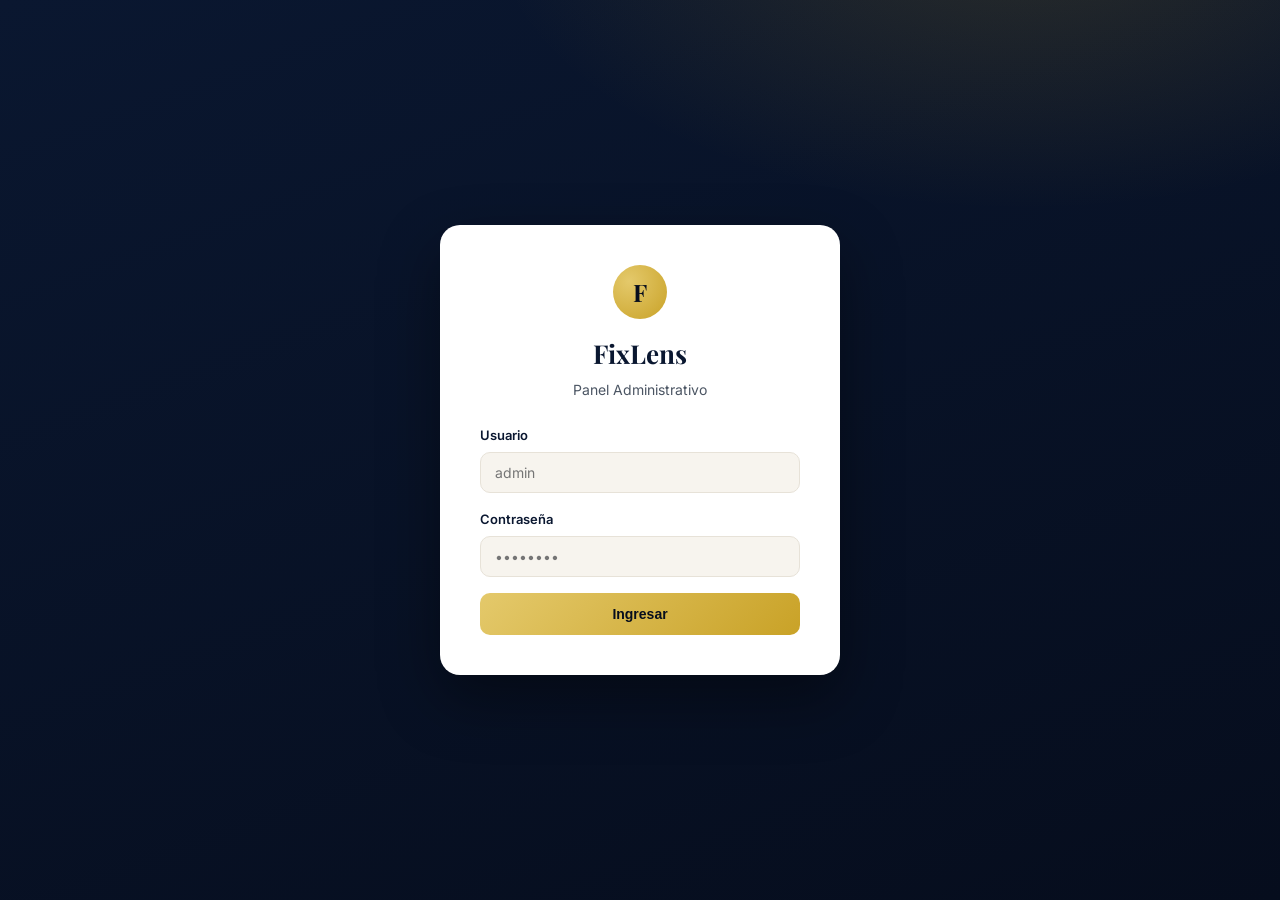
<file: admin.html>
<!DOCTYPE html>
<html lang="es">
<head>
  <meta charset="UTF-8">
  <meta name="viewport" content="width=device-width, initial-scale=1.0">
  <title>Panel Administrativo · FixLens</title>
  <meta name="robots" content="noindex,nofollow">
  <link rel="preconnect" href="https://fonts.googleapis.com">
  <link rel="preconnect" href="https://fonts.gstatic.com" crossorigin>
  <link href="https://fonts.googleapis.com/css2?family=Playfair+Display:wght@400;600;700&family=Inter:wght@400;500;600;700&display=swap" rel="stylesheet">
  <link rel="stylesheet" href="/assets/css/admin.css">
  <link rel="icon" href="data:image/svg+xml,%3Csvg xmlns='http://www.w3.org/2000/svg' viewBox='0 0 100 100'%3E%3Ccircle cx='50' cy='50' r='50' fill='%230a1730'/%3E%3Ctext x='50' y='66' font-size='48' text-anchor='middle' fill='%23c9a227' font-family='Georgia'%3EF%3C/text%3E%3C/svg%3E">
</head>
<body>

  <!-- LOGIN -->
  <div class="login-screen" id="loginScreen">
    <div class="login-card">
      <div class="brand-logo">F</div>
      <h1>FixLens</h1>
      <p class="sub">Panel Administrativo</p>
      <div class="login-error" id="loginError"></div>
      <form id="loginForm">
        <div class="field">
          <label for="username">Usuario</label>
          <input type="text" id="username" name="username" placeholder="admin" required autocomplete="username">
        </div>
        <div class="field">
          <label for="password">Contraseña</label>
          <input type="password" id="password" name="password" placeholder="••••••••" required autocomplete="current-password">
        </div>
        <button type="submit" class="btn btn-gold" style="width:100%;padding:13px">Ingresar</button>
      </form>
    </div>
  </div>

  <!-- APP -->
  <div class="app" id="app">
    <aside class="sidebar" id="sidebar">
      <div class="brand">
        <div class="brand-logo">F</div>
        <div>
          <div class="brand-name">Fix<span>Lens</span></div>
          <div class="brand-sub">Administración</div>
        </div>
      </div>
      <nav>
        <a href="#" data-tab="productos" class="active">Productos</a>
        <a href="#" data-tab="resenas">Reseñas</a>
        <a href="#" data-tab="pedidos">Pedidos</a>
        <a href="#" data-tab="configuracion">Configuración</a>
      </nav>
      <div class="logout">
        <a href="#" id="logoutBtn">Cerrar sesión</a>
      </div>
    </aside>

    <main class="main">
      <div class="main-header">
        <div>
          <h2 id="tabTitle">Productos</h2>
          <p id="tabSub">Gestiona el catálogo de monturas</p>
        </div>
        <div class="actions" id="mainActions"></div>
      </div>

      <!-- Products -->
      <div class="tab-pane active" id="pane-productos">
        <div class="stats-row">
          <div class="stat-card"><span class="ic">🧿</span><div class="num" id="stProducts">0</div><div class="lbl">Total productos</div></div>
          <div class="stat-card"><span class="ic">✅</span><div class="num" id="stActive">0</div><div class="lbl">Activos</div></div>
          <div class="stat-card"><span class="ic">⭐</span><div class="num" id="stReviews">0</div><div class="lbl">Reseñas publicadas</div></div>
          <div class="stat-card"><span class="ic">🕒</span><div class="num" id="stPending">0</div><div class="lbl">Reseñas pendientes</div></div>
        </div>
        <div class="card">
          <h3>Catálogo de monturas</h3>
          <div class="table-wrap">
            <table>
              <thead>
                <tr><th>Imagen</th><th>Producto</th><th>Género</th><th>Estado</th><th>Etiquetas</th><th>Acciones</th></tr>
              </thead>
              <tbody id="productsBody"></tbody>
            </table>
          </div>
        </div>
      </div>

      <!-- Reviews -->
      <div class="tab-pane" id="pane-resenas">
        <div class="card">
          <h3>Reseñas de clientes</h3>
          <div class="table-wrap">
            <table>
              <thead>
                <tr><th>Cliente</th><th>Calificación</th><th>Comentario</th><th>Estado</th><th>Acciones</th></tr>
              </thead>
              <tbody id="reviewsBody"></tbody>
            </table>
          </div>
          <p class="hint">Las reseñas nuevas llegan como "Pendiente" hasta que las apruebes.</p>
        </div>
      </div>

      <!-- Orders -->
      <div class="tab-pane" id="pane-pedidos">
        <div class="card">
          <h3>Pedidos y cotizaciones</h3>
          <div class="table-wrap">
            <table>
              <thead>
                <tr><th>Referencia</th><th>Producto</th><th>Cliente</th><th>Correo</th><th>Monto</th><th>Estado</th></tr>
              </thead>
              <tbody id="ordersBody"></tbody>
            </table>
          </div>
        </div>
      </div>

      <!-- Settings -->
      <div class="tab-pane" id="pane-configuracion">
        <div class="card">
          <h3>Datos de la tienda</h3>
          <form id="settingsForm">
            <div class="field">
              <label>WhatsApp de la tienda</label>
              <input type="text" name="s_whatsapp" placeholder="573204658078">
              <p class="hint">Código de país + número, sin "+". Ej: 573204658078</p>
            </div>
            <div class="field">
              <label>Dirección</label>
              <input type="text" name="s_address" placeholder="Cra 7 # 18-42 Local 236-1, Centro Comercial Monserrate...">
            </div>
            <div class="field">
              <label>Horario de atención</label>
              <input type="text" name="s_hours" placeholder="Lunes a Sábado: 9:00 am - 8:00 pm · Domingo: 10:00 am - 6:00 pm">
            </div>
            <hr style="border:none;border-top:1px solid var(--line-soft);margin:24px 0">
            <h3 style="font-size:18px">Pasarela de pago · Wompi (Colombia)</h3>
            <p class="hint">Configura tus llaves de Wompi para aceptar pagos con PSE y tarjetas en COP. Déjalo vacío para que los clientes paguen por WhatsApp.</p>
            <div class="field">
              <label>Llave pública (Public Key)</label>
              <input type="text" name="w_public" placeholder="pub_test_...">
            </div>
            <div class="field">
              <label>Llave privada (Private Key)</label>
              <input type="password" name="w_private" placeholder="prv_test_...">
            </div>
            <div class="field">
              <label>Llave de integridad (Integrity Key)</label>
              <input type="password" name="w_integrity" placeholder="integrity key...">
            </div>
            <div class="field">
              <label>Entorno</label>
              <select name="w_env">
                <option value="test">Pruebas (Sandbox)</option>
                <option value="production">Producción</option>
              </select>
            </div>
            <button type="submit" class="btn btn-gold">Guardar cambios</button>
          </form>
        </div>
      </div>
    </main>
  </div>

  <!-- PRODUCT MODAL -->
  <div class="modal-backdrop" id="productModal">
    <div class="modal">
      <button class="modal-close" data-close>✕</button>
      <h3 id="productModalTitle">Nuevo producto</h3>
      <form id="productForm">
        <div class="field">
          <label>Nombre *</label>
          <input type="text" name="p_name" required placeholder="Ej: Armazón Tommy Hilfiger BRU">
        </div>
        <div class="grid-2">
          <div class="field">
            <label>Marca</label>
            <input type="text" name="p_brand" placeholder="Tommy Hilfiger">
          </div>
          <div class="field">
            <label>Categoría</label>
            <input type="text" name="p_category" placeholder="Montura">
          </div>
        </div>
        <div class="grid-2">
          <div class="field">
            <label>Género</label>
            <select name="p_gender">
              <option value="">Unisex</option>
              <option value="Hombre">Hombre</option>
              <option value="Mujer">Mujer</option>
              <option value="Niño">Niño</option>
            </select>
          </div>
          <div class="field">
            <label>Imagen</label>
            <select name="p_image">
              <option value="">-- Sin imagen --</option>
            </select>
            <p class="hint">Selecciona una imagen ya subida a la carpeta /images.</p>
          </div>
        </div>
        <div class="field">
          <label>Descripción</label>
          <textarea name="p_description" rows="3" placeholder="Describe el producto..."></textarea>
        </div>
        <div class="field">
          <label>Características (separadas por |)</label>
          <textarea name="p_features" rows="3" placeholder="Color: Azul|Material: Acetato|Incluye: Estuche"></textarea>
          <p class="hint">Cada característica usa el formato "Etiqueta: valor". Sepáralas con el símbolo |.</p>
        </div>
        <div class="field">
          <label>Etiquetas (separadas por coma)</label>
          <input type="text" name="p_tags" placeholder="montura,acetato,unisex">
        </div>
        <div class="grid-2">
          <div class="field">
            <label>Orden de aparición</label>
            <input type="number" name="p_sort" value="0">
          </div>
          <div class="field">
            <label>Estado</label>
            <div class="toggle">
              <label class="switch">
                <input type="checkbox" name="p_active" checked>
                <span class="slider"></span>
              </label>
              <span>Visible en la web</span>
            </div>
          </div>
        </div>
        <div class="modal-actions">
          <button type="button" class="btn btn-outline" data-close>Cancelar</button>
          <button type="submit" class="btn btn-gold">Guardar producto</button>
        </div>
      </form>
    </div>
  </div>

  <script src="/assets/js/admin.js"></script>
</body>
</html>
</file>
<file: assets/css/admin.css>
/* =========================================================
   FIXLENS · Admin panel
   ========================================================= */
:root {
  --navy-950:#060d1d; --navy-900:#0a1730; --navy-800:#0f2142;
  --navy-700:#173157; --gold:#c9a227; --gold-soft:#e4c96b;
  --cream:#f7f4ee; --white:#fff; --ink:#16202e; --slate:#4b5563;
  --line:#e7e2d8; --line-soft:#efebe2; --green:#25d366; --red:#dc2626;
  --radius:16px;
  --font-head:"Playfair Display",Georgia,serif;
  --font-body:"Inter",system-ui,-apple-system,"Segoe UI",sans-serif;
}
* { box-sizing:border-box; }
body { margin:0; font-family:var(--font-body); background:var(--cream); color:var(--ink); line-height:1.6; }
a { text-decoration:none; color:inherit; }
img { max-width:100%; display:block; }
.container { max-width:1200px; margin:0 auto; padding:0 24px; }

/* Login */
.login-screen { min-height:100vh; display:flex; align-items:center; justify-content:center; padding:24px;
  background: radial-gradient(900px 500px at 80% -10%, rgba(201,162,39,.18), transparent 60%), linear-gradient(160deg,var(--navy-900),var(--navy-950)); }
.login-card { background:var(--white); border-radius:20px; padding:40px; width:100%; max-width:400px; box-shadow:0 24px 60px rgba(0,0,0,.4); }
.login-card .brand-logo { width:54px; height:54px; border-radius:50%; margin:0 auto 14px; display:grid; place-items:center;
  background: radial-gradient(circle at 30% 30%, var(--gold-soft), var(--gold)); color:var(--navy-950); font-family:var(--font-head); font-weight:700; font-size:24px; }
.login-card h1 { font-family:var(--font-head); text-align:center; margin:0 0 4px; color:var(--navy-900); font-size:26px; }
.login-card p.sub { text-align:center; color:var(--slate); font-size:14px; margin:0 0 24px; }
.login-error { background:#fee2e2; color:#b91c1c; border:1px solid #fecaca; padding:10px 14px; border-radius:10px; font-size:13px; margin-bottom:16px; display:none; }

/* App layout */
.app { display:none; min-height:100vh; }
.app.show { display:block; }
.sidebar { position:fixed; top:0; left:0; height:100vh; width:250px; background:var(--navy-950); color:#cdd6e4; padding:24px 0; display:flex; flex-direction:column; z-index:50; }
.sidebar .brand { display:flex; align-items:center; gap:12px; padding:0 24px 24px; border-bottom:1px solid rgba(255,255,255,.08); }
.sidebar .brand-logo { width:44px; height:44px; border-radius:50%; display:grid; place-items:center; background:radial-gradient(circle at 30% 30%,var(--gold-soft),var(--gold)); color:var(--navy-950); font-family:var(--font-head); font-weight:700; font-size:20px; }
.sidebar .brand-name { font-family:var(--font-head); font-weight:700; font-size:20px; color:#fff; }
.sidebar .brand-name span { color:var(--gold); }
.sidebar .brand-sub { font-size:10px; letter-spacing:2px; text-transform:uppercase; color:#8a95a8; }
.sidebar nav { flex:1; padding:20px 12px; }
.sidebar nav a { display:flex; align-items:center; gap:12px; padding:12px 14px; border-radius:12px; color:#a9b3c4; font-weight:500; font-size:14px; margin-bottom:4px; transition:background .2s,color .2s; }
.sidebar nav a svg { width:18px; height:18px; }
.sidebar nav a:hover { background:rgba(255,255,255,.06); color:#fff; }
.sidebar nav a.active { background:var(--gold); color:var(--navy-950); font-weight:600; }
.sidebar .logout { padding:16px 24px; border-top:1px solid rgba(255,255,255,.08); }
.sidebar .logout a { display:flex; align-items:center; gap:10px; color:#fca5a5; font-weight:500; font-size:14px; }
.sidebar .logout svg { width:18px; height:18px; }

.main { margin-left:250px; padding:28px 32px; }
.main-header { display:flex; align-items:center; justify-content:space-between; margin-bottom:24px; flex-wrap:wrap; gap:14px; }
.main-header h2 { font-family:var(--font-head); font-size:26px; margin:0; color:var(--navy-900); }
.main-header p { margin:2px 0 0; color:var(--slate); font-size:13px; }
.main-header .actions { display:flex; gap:10px; }

.btn { display:inline-flex; align-items:center; justify-content:center; gap:8px; padding:10px 18px; border-radius:10px; font-weight:600; font-size:14px; cursor:pointer; border:none; transition:transform .15s,box-shadow .15s,background .15s; white-space:nowrap; }
.btn svg { width:16px; height:16px; }
.btn-gold { background:linear-gradient(135deg,var(--gold-soft),var(--gold)); color:var(--navy-950); }
.btn-gold:hover { transform:translateY(-1px); }
.btn-navy { background:var(--navy-800); color:#fff; }
.btn-navy:hover { background:var(--navy-700); }
.btn-green { background:var(--green); color:#fff; }
.btn-red { background:#fee2e2; color:#b91c1c; border:1px solid #fecaca; }
.btn-outline { background:transparent; border:1.5px solid var(--navy-800); color:var(--navy-800); }
.btn-sm { padding:7px 12px; font-size:13px; }
.btn-icon { padding:7px 10px; }

.card { background:var(--white); border:1px solid var(--line-soft); border-radius:var(--radius); box-shadow:0 2px 8px rgba(10,23,48,.05); padding:24px; margin-bottom:24px; }
.card h3 { font-family:var(--font-head); margin:0 0 16px; color:var(--navy-900); font-size:20px; }

/* Tables */
.table-wrap { overflow-x:auto; }
table { width:100%; border-collapse:collapse; font-size:14px; }
th, td { text-align:left; padding:12px 14px; border-bottom:1px solid var(--line-soft); vertical-align:middle; }
th { color:var(--navy-900); font-weight:600; font-size:12px; text-transform:uppercase; letter-spacing:.5px; background:var(--cream); }
tbody tr:hover { background:#faf8f3; }
td .thumb { width:52px; height:52px; border-radius:10px; object-fit:cover; background:#eee; }
.badge-status { display:inline-block; padding:4px 10px; border-radius:999px; font-size:12px; font-weight:600; }
.st-pendiente { background:#fef3c7; color:#92400e; }
.st-ok { background:#d1fae5; color:#065f46; }
.st-cancel { background:#fee2e2; color:#b91c1c; }
.st-wompi { background:#dbeafe; color:#1e40af; }
.pill { display:inline-block; padding:3px 10px; border-radius:999px; font-size:12px; background:var(--cream); border:1px solid var(--line); color:var(--slate); }
.rating { color:var(--gold); letter-spacing:1px; }
.muted { color:var(--slate); font-size:13px; }

/* Forms */
.field { margin-bottom:16px; }
.field label { display:block; font-size:13px; font-weight:600; color:var(--navy-900); margin-bottom:6px; }
.field input, .field textarea, .field select { width:100%; padding:11px 14px; border-radius:10px; border:1px solid var(--line); background:var(--cream); font-family:var(--font-body); font-size:14px; color:var(--ink); }
.field input:focus, .field textarea:focus, .field select:focus { outline:none; border-color:var(--gold); box-shadow:0 0 0 3px rgba(201,162,39,.18); background:#fff; }
.grid-2 { display:grid; grid-template-columns:1fr 1fr; gap:16px; }
.grid-3 { display:grid; grid-template-columns:1fr 1fr 1fr; gap:16px; }
.hint { font-size:12px; color:var(--slate); margin:4px 0 0; }
.toggle { display:flex; align-items:center; gap:10px; }
.switch { position:relative; width:46px; height:26px; flex:none; }
.switch input { opacity:0; width:0; height:0; }
.switch .slider { position:absolute; cursor:pointer; inset:0; background:#d1d5db; border-radius:999px; transition:.25s; }
.switch .slider::before { content:""; position:absolute; height:20px; width:20px; left:3px; bottom:3px; background:#fff; border-radius:50%; transition:.25s; }
.switch input:checked + .slider { background:var(--green); }
.switch input:checked + .slider::before { transform:translateX(20px); }

/* Modal */
.modal-backdrop { position:fixed; inset:0; z-index:200; background:rgba(6,13,29,.55); backdrop-filter:blur(3px); display:none; align-items:center; justify-content:center; padding:24px; }
.modal-backdrop.open { display:flex; }
.modal { background:var(--white); border-radius:18px; max-width:760px; width:100%; max-height:92vh; overflow-y:auto; padding:30px; box-shadow:0 24px 60px rgba(0,0,0,.4); position:relative; }
.modal h3 { font-family:var(--font-head); margin:0 0 18px; color:var(--navy-900); font-size:22px; }
.modal-close { position:absolute; top:18px; right:18px; width:34px; height:34px; border-radius:50%; background:var(--cream); border:1px solid var(--line); cursor:pointer; font-size:18px; display:grid; place-items:center; }
.modal-actions { display:flex; gap:10px; justify-content:flex-end; margin-top:20px; }

/* Stats */
.stats-row { display:grid; grid-template-columns:repeat(4,1fr); gap:18px; margin-bottom:24px; }
.stat-card { background:var(--white); border:1px solid var(--line-soft); border-radius:var(--radius); padding:22px; box-shadow:0 2px 8px rgba(10,23,48,.05); }
.stat-card .num { font-family:var(--font-head); font-size:36px; color:var(--navy-900); line-height:1; }
.stat-card .lbl { color:var(--slate); font-size:13px; margin-top:6px; }
.stat-card .ic { float:right; width:42px; height:42px; border-radius:12px; background:rgba(201,162,39,.15); color:var(--gold-dark); display:grid; place-items:center; }
.stat-card .ic svg { width:22px; height:22px; }

/* Toast */
.toast { position:fixed; bottom:24px; left:50%; transform:translateX(-50%); background:var(--navy-900); color:#fff; padding:14px 22px; border-radius:12px; box-shadow:0 10px 26px rgba(0,0,0,.3); z-index:300; font-size:14px; opacity:0; transition:.3s; pointer-events:none; }
.toast.show { opacity:1; }
.toast.success { background:#1a7a42; }

@media (max-width:900px){
  .sidebar { transform:translateX(-100%); transition:transform .3s; }
  .sidebar.open { transform:translateX(0); }
  .main { margin-left:0; }
  .stats-row { grid-template-columns:repeat(2,1fr); }
  .grid-3 { grid-template-columns:1fr; }
}
</file>
